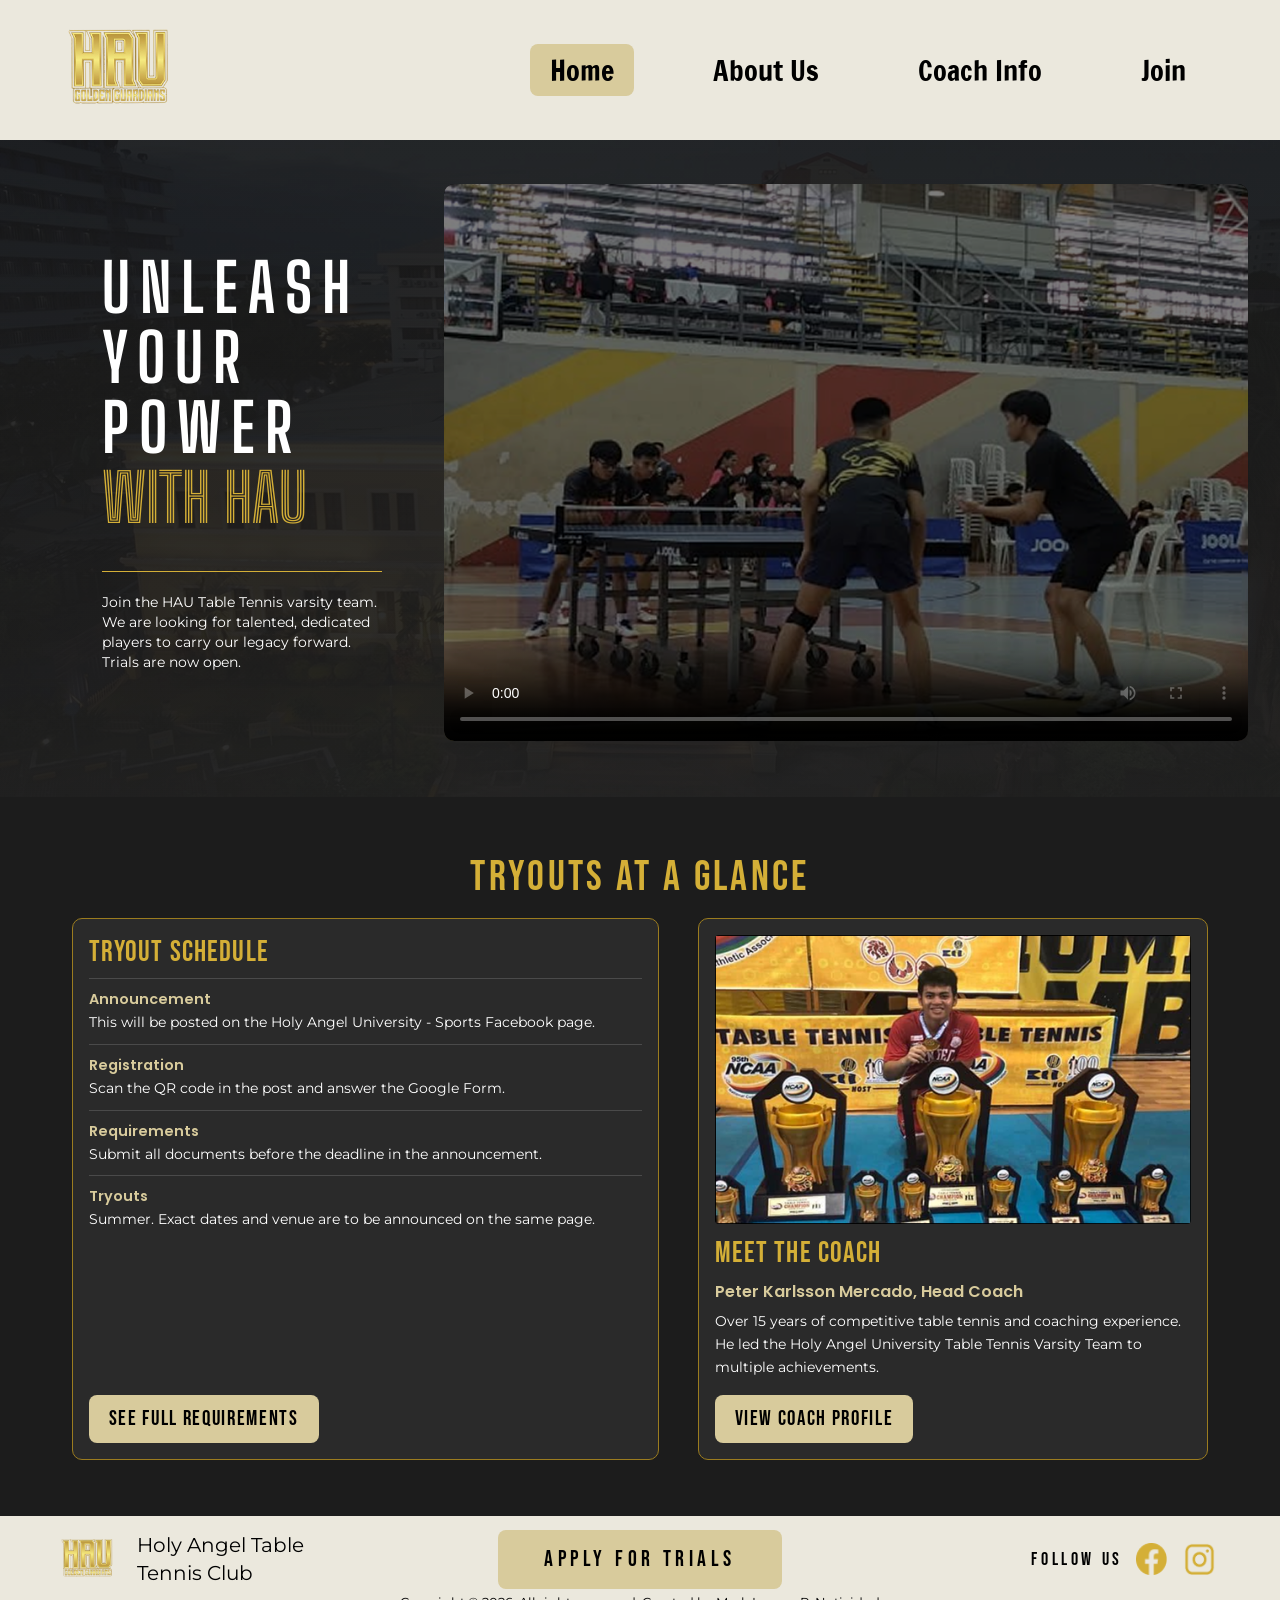
<file: index.html>
<!DOCTYPE html>
<html lang="en">
<head>
    <!--
        Author: Natividad, Mark Lorenz P.
        Section: WD-202
        Activity: HAU Table Tennis Website (Own Version)
        Date: October 16, 2026
    -->
    <title>Holy Angel Table Tennis Club - Home</title>
    <meta charset="utf-8">
    <meta name= "viewport" content="width=device-width, initial-scale=1.0"/>
    <meta name= "description" content="Join the Holy Angel University Table Tennis varsity team. Trials are now open."/>
    <link href="https://fonts.googleapis.com/css2?family=Bebas+Neue&family=Big+Shoulders+Display:wght@700&family=Big+Shoulders+Inline+Display:wght@700&family=Francois+One&family=Montserrat:wght@300;400;600&family=Poppins:wght@500;600&display=swap" rel="stylesheet">
    <link rel ="icon" href = "img/hau-logo.png" type="image/png" />
    <link rel ="stylesheet" href="styles.css" type="text/css" />
</head>

<body>
    <div id = "container">
        <header>
            <a href = "index.html">
                <img src = "img/hau-logo.png" alt = "HAU Golden Guardians logo" />
            </a>
            <button id = "menu-btn" aria-label = "Toggle navigation" aria-expanded = "false">&#9776;</button>
            <nav id = "nav-menu">
                <ul>
                    <li><a href = "index.html" class = "active">Home</a></li>
                    <li><a href = "about.html">About Us</a></li>
                    <li><a href = "coach.html">Coach Info</a></li>
                    <li><a href = "join.html">Join</a></li>
                </ul>
            </nav>
        </header>

        <main>
            <section id = "hero">
                <video controls preload = "metadata" poster = "img/vid-cover.png">
                    <source src = "media/Haulights.mp4" type = "video/mp4">
                   
                    <track src = "media/captions.vtt" kind = "captions" srclang = "en" label = "English">
                    Your browser does not support the video element.
                </video>
                <article class = "hero-text">
                    <h1>Unleash<br> Your Power <span class = "outline">With HAU</span></h1>
                    <p>Join the HAU Table Tennis varsity team. We are looking for talented, dedicated players to carry our legacy forward. Trials are now open.</p>
                    <a class = "hero-btn" href = "join.html">Apply for Trials Now</a>
                </article>
            </section>

            <section id = "quick-info">
                <h2 class = "section-title">Tryouts at a Glance</h2>
                <div class = "quick-grid">
                    <article class = "quick-card">
                        <h3>Tryout Schedule</h3>
                        <dl class = "schedule">
                            <div>
                                <dt>Announcement</dt>
                                <dd>This will be posted on the Holy Angel University - Sports Facebook page.</dd>
                            </div>
                            <div>
                                <dt>Registration</dt>
                                <dd>Scan the QR code in the post and answer the Google Form.</dd>
                            </div>
                            <div>
                                <dt>Requirements</dt>
                                <dd>Submit all documents before the deadline in the announcement.</dd>
                            </div>
                            <div>
                                <dt>Tryouts</dt>
                                <dd>Summer. Exact dates and venue are to be announced on the same page.</dd>
                            </div>
                        </dl>
                        <a class = "quick-link" href = "join.html">See Full Requirements</a>
                    </article>
                    <article class = "quick-card">
                        <img class = "teaser-img" src = "img/CoachChamp.png" alt = "Coach Mercado with NCAA trophies" />
                        <h3>Meet the Coach</h3>
                        <p class = "teaser-name">Peter Karlsson Mercado, Head Coach</p>
                        <p class = "teaser-text">Over 15 years of competitive table tennis and coaching experience. He led the Holy Angel University Table Tennis Varsity Team to multiple achievements.</p>
                        <a class = "quick-link" href = "coach.html">View Coach Profile</a>
                    </article>
                </div>
            </section>
        </main>

        <footer>
            <div class = "foot-brand">
                <img src = "img/hau-logo.png" alt = "HAU logo" />
                <p>Holy Angel <span class = "uni">University</span><br class = "br-mobile" />Table Tennis Club</p>
            </div>
            <a class = "btn-footer" href = "join.html">Apply for Trials</a>
            <div class = "follow">
                <span>Follow Us</span>
                <a href = "https://www.facebook.com/HolyAngel1933Sports" target = "_blank" rel = "noopener noreferrer" aria-label = "Holy Angel University - Sports on Facebook"><img src = "img/icon-facebook-yellow.png" alt = "Facebook" /></a>
                <a href = "https://www.instagram.com/holyangel1933/?hl=en" target = "_blank" rel = "noopener noreferrer" aria-label = "Holy Angel University on Instagram"><img src = "img/icon-instagram-yellow.png" alt = "Instagram" /></a>
            </div>
            <p class = "copy">Copyright &copy; 2026. All rights reserved. <br class = "br-mobile" />Created by Mark Lorenz P. Natividad</p>
        </footer>
    </div>
    <script src = "script.js"></script>
</body>

</html>
</file>
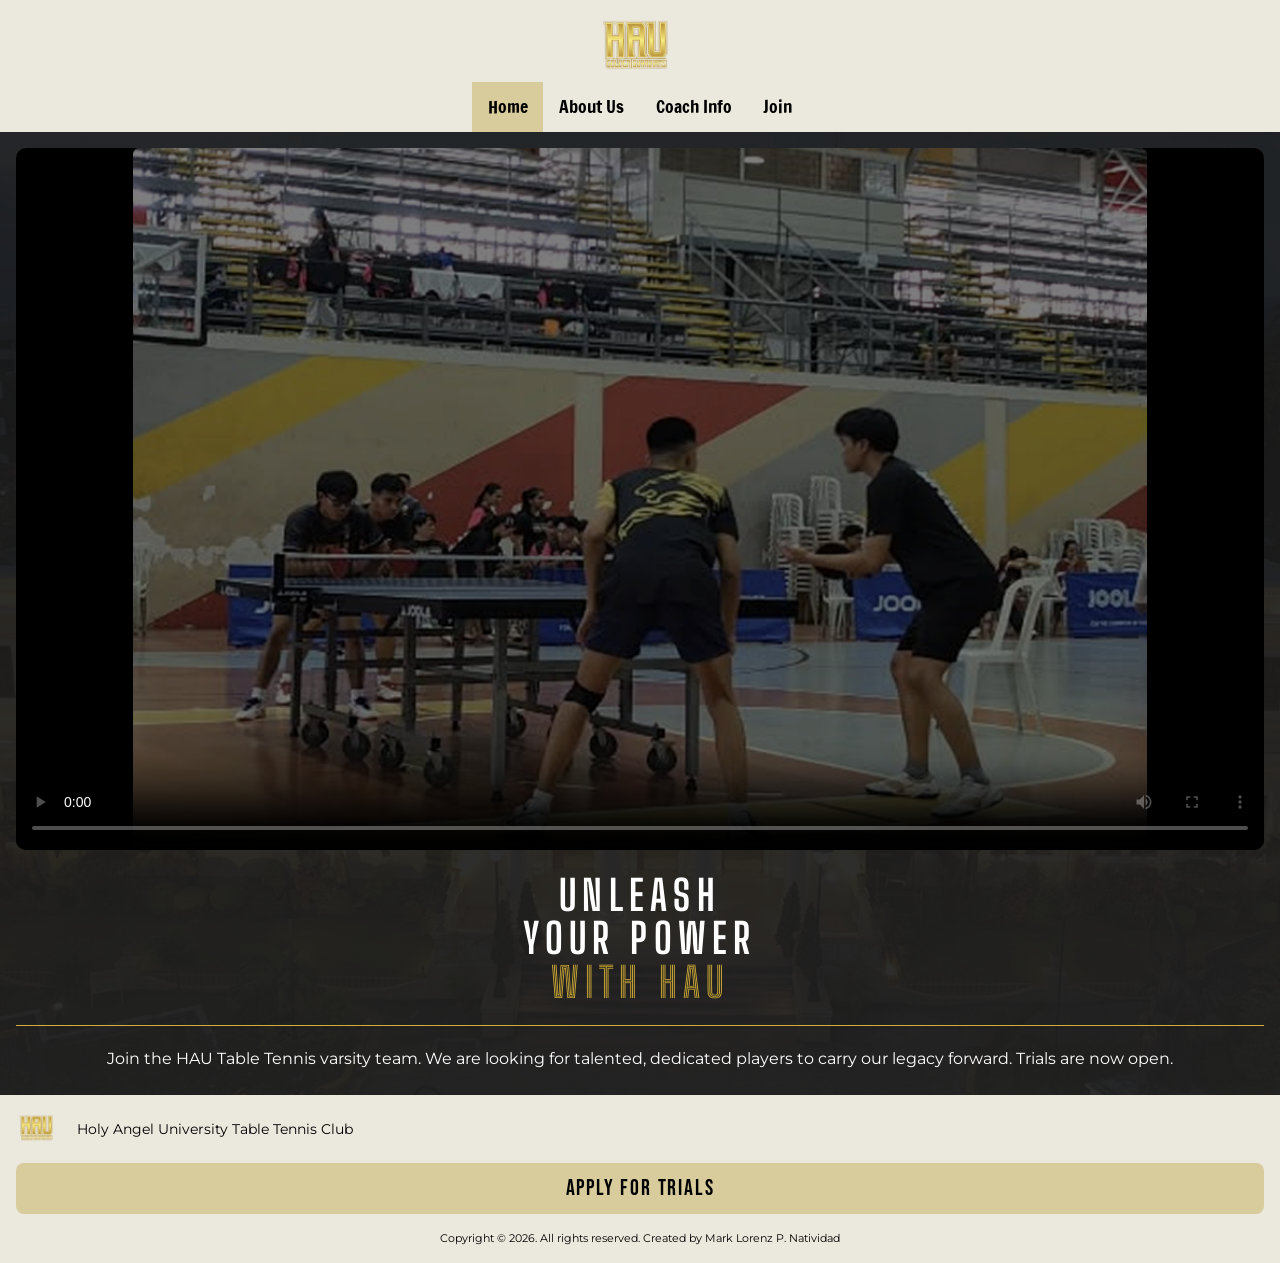
<file: HAUTTC Version1/index.html>
<!DOCTYPE html>
<html lang="en">
<head>
    <!--
        Author: Natividad, Mark Lorenz P.
        Section: WD-202
        Activity: HAU Table Tennis Website (Own Version)
        Date: October 9, 2026
    -->
    <title>Holy Angel Table Tennis Club - Home</title>
    <meta charset="utf-8">
    <meta name= "viewport" content="width=device-width, initial-scale=1.0"/>
    <meta name= "description" content="Join the Holy Angel University Table Tennis varsity team. Trials are now open."/>
    <link href="https://fonts.googleapis.com/css2?family=Bebas+Neue&family=Big+Shoulders+Display:wght@700&family=Big+Shoulders+Inline+Display:wght@700&family=Francois+One&family=Montserrat:wght@300;400;600&family=Poppins:wght@500;600&display=swap" rel="stylesheet">
    <link rel ="icon" href = "img/hau-logo.png" type="image/png" />
    <link rel ="stylesheet" href="styles.css" type="text/css" />
</head>

<body>
    <div id = "container">
        <header>
            <a href = "index.html">
                <img src = "img/hau-logo.png" alt = "HAU Golden Guardians logo" />
            </a>
            <nav>
                <ul>
                    <li><a href = "index.html" class = "active">Home</a></li>
                    <li><a href = "about.html">About Us</a></li>
                    <li><a href = "coach.html">Coach Info</a></li>
                    <li><a href = "join.html">Join</a></li>
                </ul>
            </nav>
        </header>

        <main>
            <section id = "hero">
                <video controls preload = "metadata" poster = "img/vid-cover.png">
                    <source src = "media/Haulights.mp4" type = "video/mp4">
                    <track src = "media/captions.vtt" kind = "captions" srclang = "en" label = "English">
                    Your browser does not support the video element.
                </video>
                <article class = "hero-text">
                    <h1>Unleash<br> Your Power <span class = "outline">With HAU</span></h1>
                    <p>Join the HAU Table Tennis varsity team. We are looking for talented, dedicated players to carry our legacy forward. Trials are now open.</p>
                </article>
            </section>
        </main>

        <footer>
            <div class = "foot-brand">
                <img src = "img/hau-logo.png" alt = "HAU logo" />
                <p>Holy Angel University Table Tennis Club</p>
            </div>
            <a class = "btn-footer" href = "join.html">Apply for Trials</a>
            <p class = "copy">Copyright &copy; 2026. All rights reserved. Created by Mark Lorenz P. Natividad</p>
        </footer>
    </div>
</body>

</html>
</file>
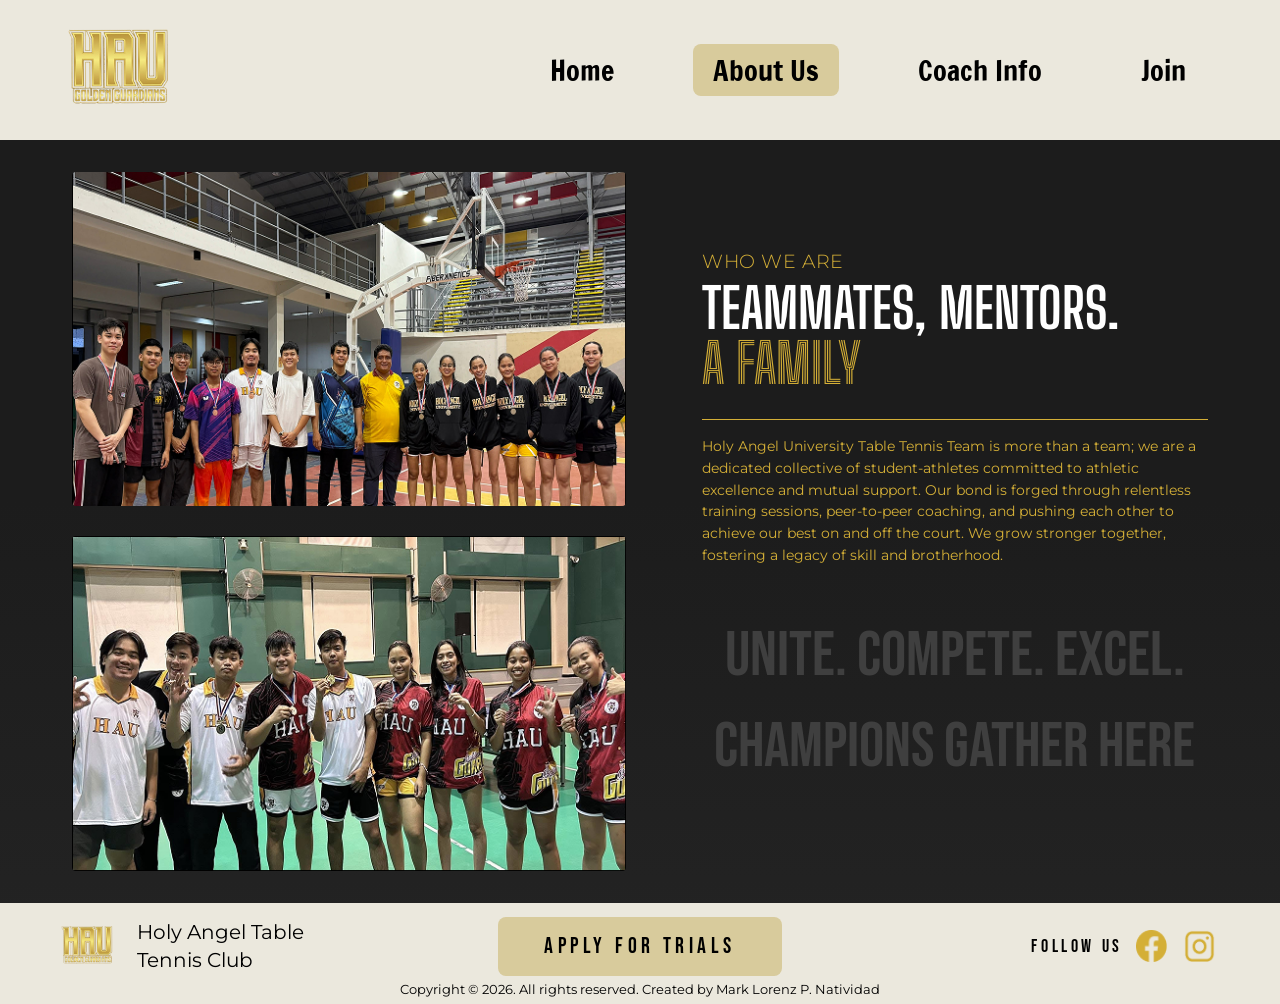
<file: about.html>
<!DOCTYPE html>
<html lang="en">
<head>
    <!--
        Full Name: Natividad, Mark Lorenz P.
        Section: WD-202
        Activity: HAU Table Tennis Website (Own Version)
        Date: October 14, 2026
    -->
    <title>Holy Angel Table Tennis Club - About Us</title>
    <meta charset="utf-8">
    <meta name= "viewport" content="width=device-width, initial-scale=1.0"/>
    <meta name= "description" content="Learn who we are: the teammates and mentors of the Holy Angel University Table Tennis Team."/>
    <link href="https://fonts.googleapis.com/css2?family=Bebas+Neue&family=Big+Shoulders+Display:wght@700&family=Big+Shoulders+Inline+Display:wght@700&family=Francois+One&family=Montserrat:wght@300;400;600&family=Poppins:wght@500;600&display=swap" rel="stylesheet">
    <link rel ="icon" href = "img/hau-logo.png" type="image/png" />
    <link rel ="stylesheet" href="styles.css" type="text/css" />
</head>

<body>
    <div id = "container">
        <header>
            <a href = "index.html">
                <img src = "img/hau-logo.png" alt = "HAU Golden Guardians logo" />
            </a>
            <button id = "menu-btn" aria-label = "Toggle navigation" aria-expanded = "false">&#9776;</button>
            <nav id = "nav-menu">
                <ul>
                    <li><a href = "index.html">Home</a></li>
                    <li><a href = "about.html" class = "active">About Us</a></li>
                    <li><a href = "coach.html">Coach Info</a></li>
                    <li><a href = "join.html">Join</a></li>
                </ul>
            </nav>
        </header>

        <main>
            <section id = "about">
                <div class = "about-photos">
                    <figure>
                        <img src = "img/Team1.png" alt = "HAU table tennis new team with medals" />
                        <figcaption class = "sr-only">HAU table tennis new team with medals</figcaption>
                    </figure>
                    <figure class = "desktop-only">
                        <img src = "img/Team2.png" alt = "HAU players old team with medals 2022-2023" />
                        <figcaption class = "sr-only">HAU players old team with medals</figcaption>
                    </figure>
                </div>
                <article class = "about-text">
                    <p class = "eyebrow">Who We Are</p>
                    <h1>Teammates, Mentors. <span class = "outline">A Family</span></h1>
                    <p class = "para">Holy Angel University Table Tennis Team is more than a team; we are a dedicated collective of student-athletes committed to athletic excellence and mutual support. Our bond is forged through relentless training sessions, peer-to-peer coaching, and pushing each other to achieve our best on and off the court. We grow stronger together, fostering a legacy of skill and brotherhood.</p>
                    <h2 class = "motto desktop-only">Unite. Compete. Excel.<br>Champions Gather Here</h2>
                </article>
            </section>
        </main>

        <footer>
            <div class = "foot-brand">
                <img src = "img/hau-logo.png" alt = "HAU logo" />
                <p>Holy Angel <span class = "uni">University</span><br class = "br-mobile" />Table Tennis Club</p>
            </div>
            <a class = "btn-footer" href = "join.html">Apply for Trials</a>
            <div class = "follow">
                <span>Follow Us</span>
                <a href = "https://www.facebook.com/HolyAngel1933Sports" target = "_blank" rel = "noopener noreferrer" aria-label = "Holy Angel University - Sports on Facebook"><img src = "img/icon-facebook-yellow.png" alt = "Facebook" /></a>
                <a href = "https://www.instagram.com/holyangel1933/?hl=en" target = "_blank" rel = "noopener noreferrer" aria-label = "Holy Angel University on Instagram"><img src = "img/icon-instagram-yellow.png" alt = "Instagram" /></a>
            </div>
            <p class = "copy">Copyright &copy; 2026. All rights reserved. <br class = "br-mobile" />Created by Mark Lorenz P. Natividad</p>
        </footer>
    </div>
    <script src = "script.js"></script>
</body>

</html>
</file>
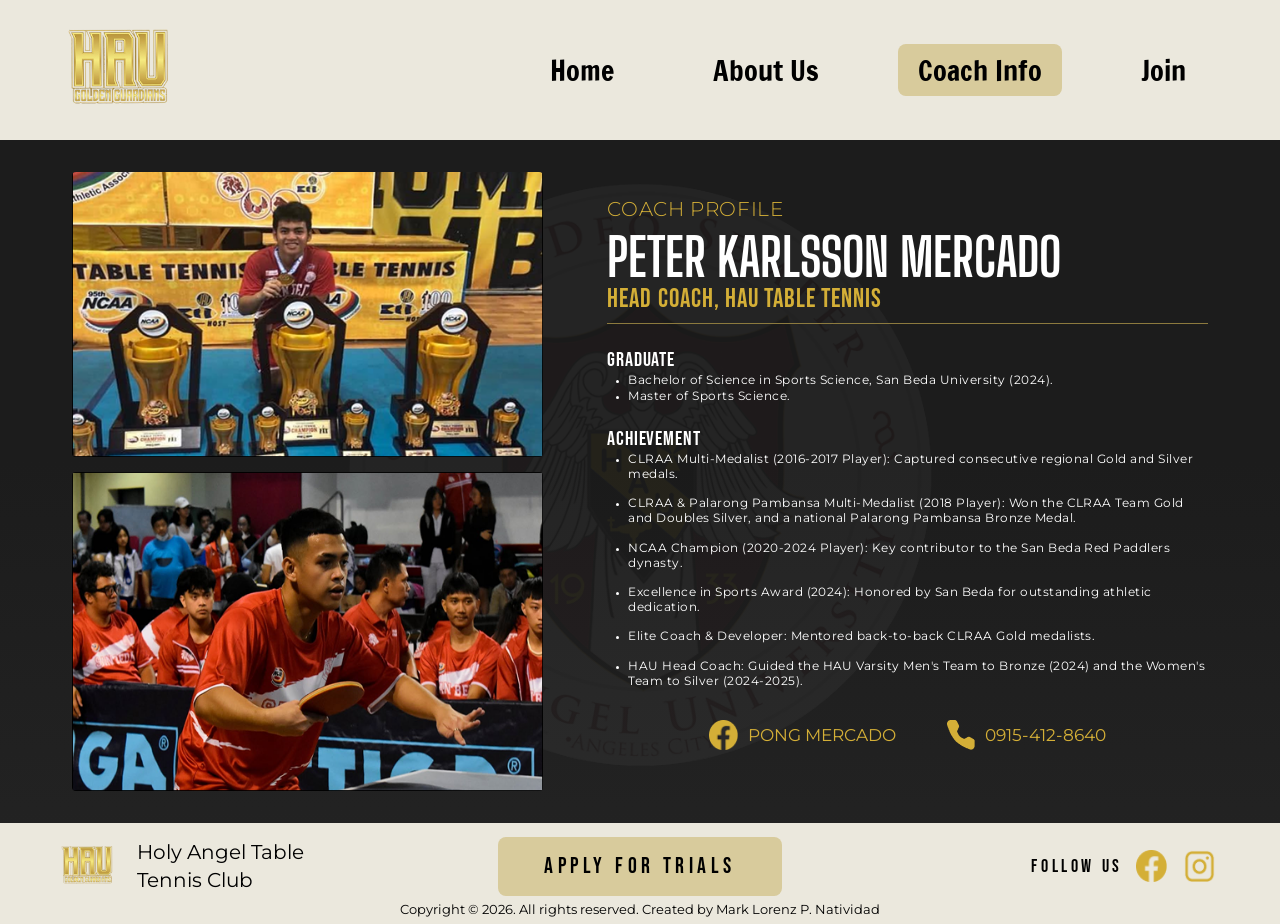
<file: coach.html>
<!DOCTYPE html>
<html lang="en">
<head>
    <!--
        Full Name: Natividad, Mark Lorenz P.
        Section: WD-202
        Activity: HAU Table Tennis Website (Own Version)
        Date: October 14, 2026
    -->
    <title>Holy Angel Table Tennis Club - Coach Info</title>
    <meta charset="utf-8">
    <meta name= "viewport" content="width=device-width, initial-scale=1.0"/>
    <meta name= "description" content="Meet Head Coach Peter Karlsson Mercado of the Holy Angel University Table Tennis team."/>
    <link href="https://fonts.googleapis.com/css2?family=Bebas+Neue&family=Big+Shoulders+Display:wght@700&family=Big+Shoulders+Inline+Display:wght@700&family=Francois+One&family=Montserrat:wght@300;400;600&family=Poppins:wght@500;600&display=swap" rel="stylesheet">
    <link rel ="icon" href = "img/hau-logo.png" type="image/png" />
    <link rel ="stylesheet" href="styles.css" type="text/css" />
</head>

<body>
    <div id = "container">
        <header>
            <a href = "index.html">
                <img src = "img/hau-logo.png" alt = "HAU Golden Guardians logo" />
            </a>
            <button id = "menu-btn" aria-label = "Toggle navigation" aria-expanded = "false">&#9776;</button>
            <nav id = "nav-menu">
                <ul>
                    <li><a href = "index.html">Home</a></li>
                    <li><a href = "about.html">About Us</a></li>
                    <li><a href = "coach.html" class = "active">Coach Info</a></li>
                    <li><a href = "join.html">Join</a></li>
                </ul>
            </nav>
        </header>

        <main>
            <section id = "coach">
                <div class = "coach-photos">
                    <figure><img src = "img/CoachChamp.png" alt = "Coach Mercado with NCAA trophies" /></figure>
                    <figure><img src = "img/CoachBackhand.png" alt = "Coach Mercado game" /></figure>
                </div>
                <article class = "coach-info">
                    <p class = "eyebrow"><span class = "mobile">Head Coach</span><span class = "desktop-only">Coach Profile</span></p>
                    <h1>Peter Karlsson Mercado</h1>
                    <h2 class = "role">Head Coach<span class = "hide-tablet">, HAU Table Tennis</span></h2>

                    <div class = "mobile card">
                        <h3>Meet the Coach</h3>
                        <p>Under Coach Pong Mercado's guidance, the HAU Golden Guardians have transitioned into a powerhouse. With dynamic modern coaching strategies, tailored training splits, and pure sports dedication, he ensures player longevity, high tactical IQ, and tournament preparedness.</p>
                    </div>

                    
                    <div class = "tablet-only coach-bullets">
                        <p>&middot; Over 15 years of competitive table tennis and coaching experience.</p>
                        <p>&middot; Led Holy Angel University Table Tennis Varsity Team to multiple regional championships.</p>
                        <p>&middot; Specializes in peak athletic performance and won multiple titles in his playing years.</p>
                    </div>

                    
                    <div class = "desktop-only">
                        <h3>Graduate</h3>
                        <ul>
                            <li>Bachelor of Science in Sports Science, San Beda University (2024).</li>
                            <li>Master of Sports Science.</li>
                        </ul>
                        <h3>Achievement</h3>
                        <ul>
                            <li>CLRAA Multi-Medalist (2016-2017 Player): Captured consecutive regional Gold and Silver medals.</li>
                            <li>CLRAA &amp; Palarong Pambansa Multi-Medalist (2018 Player): Won the CLRAA Team Gold and Doubles Silver, and a national Palarong Pambansa Bronze Medal.</li>
                            <li>NCAA Champion (2020-2024 Player): Key contributor to the San Beda Red Paddlers dynasty.</li>
                            <li>Excellence in Sports Award (2024): Honored by San Beda for outstanding athletic dedication.</li>
                            <li>Elite Coach &amp; Developer: Mentored back-to-back CLRAA Gold medalists.</li>
                            <li>HAU Head Coach: Guided the HAU Varsity Men's Team to Bronze (2024) and the Women's Team to Silver (2024-2025).</li>
                        </ul>
                    </div>

                    <div class = "contact-box">
                        <h3><span class = "hide-tablet">Direct Contact</span><span class = "tablet-only">Direct Enquiries</span></h3>
                        <p>
                            <img class = "icon-white" src = "img/icon-phone-white.png" alt = "Phone" />
                            <img class = "icon-yellow" src = "img/icon-phone-yellow.png" alt = "Phone" />
                            <img class = "icon-tablet" src = "img/phone.png" alt = "Phone" />
                            <a href = "tel:09154128640">0915-412-8640</a>
                        </p>
                        <p>
                            <img class = "icon-white" src = "img/icon-facebook-white.png" alt = "Facebook" />
                            <img class = "icon-yellow" src = "img/icon-facebook-yellow.png" alt = "Facebook" />
                            <img class = "icon-tablet" src = "img/user.png" alt = "Person" />
                            <a href = "https://www.facebook.com/pong.mercado.16" target = "_blank" rel = "noopener noreferrer">Pong Mercado</a>
                        </p>
                    </div>
                </article>
            </section>
        </main>

        <footer>
            <div class = "foot-brand">
                <img src = "img/hau-logo.png" alt = "HAU logo" />
                <p>Holy Angel <span class = "uni">University</span><br class = "br-mobile" />Table Tennis Club</p>
            </div>
            <a class = "btn-footer" href = "join.html">Apply for Trials</a>
            <div class = "follow">
                <span>Follow Us</span>
                <a href = "https://www.facebook.com/HolyAngel1933Sports" target = "_blank" rel = "noopener noreferrer" aria-label = "Holy Angel University - Sports on Facebook"><img src = "img/icon-facebook-yellow.png" alt = "Facebook" /></a>
                <a href = "https://www.instagram.com/holyangel1933/?hl=en" target = "_blank" rel = "noopener noreferrer" aria-label = "Holy Angel University on Instagram"><img src = "img/icon-instagram-yellow.png" alt = "Instagram" /></a>
            </div>
            <p class = "copy">Copyright &copy; 2026. All rights reserved. <br class = "br-mobile" />Created by Mark Lorenz P. Natividad</p>
        </footer>
    </div>
    <script src = "script.js"></script>
</body>

</html>
</file>
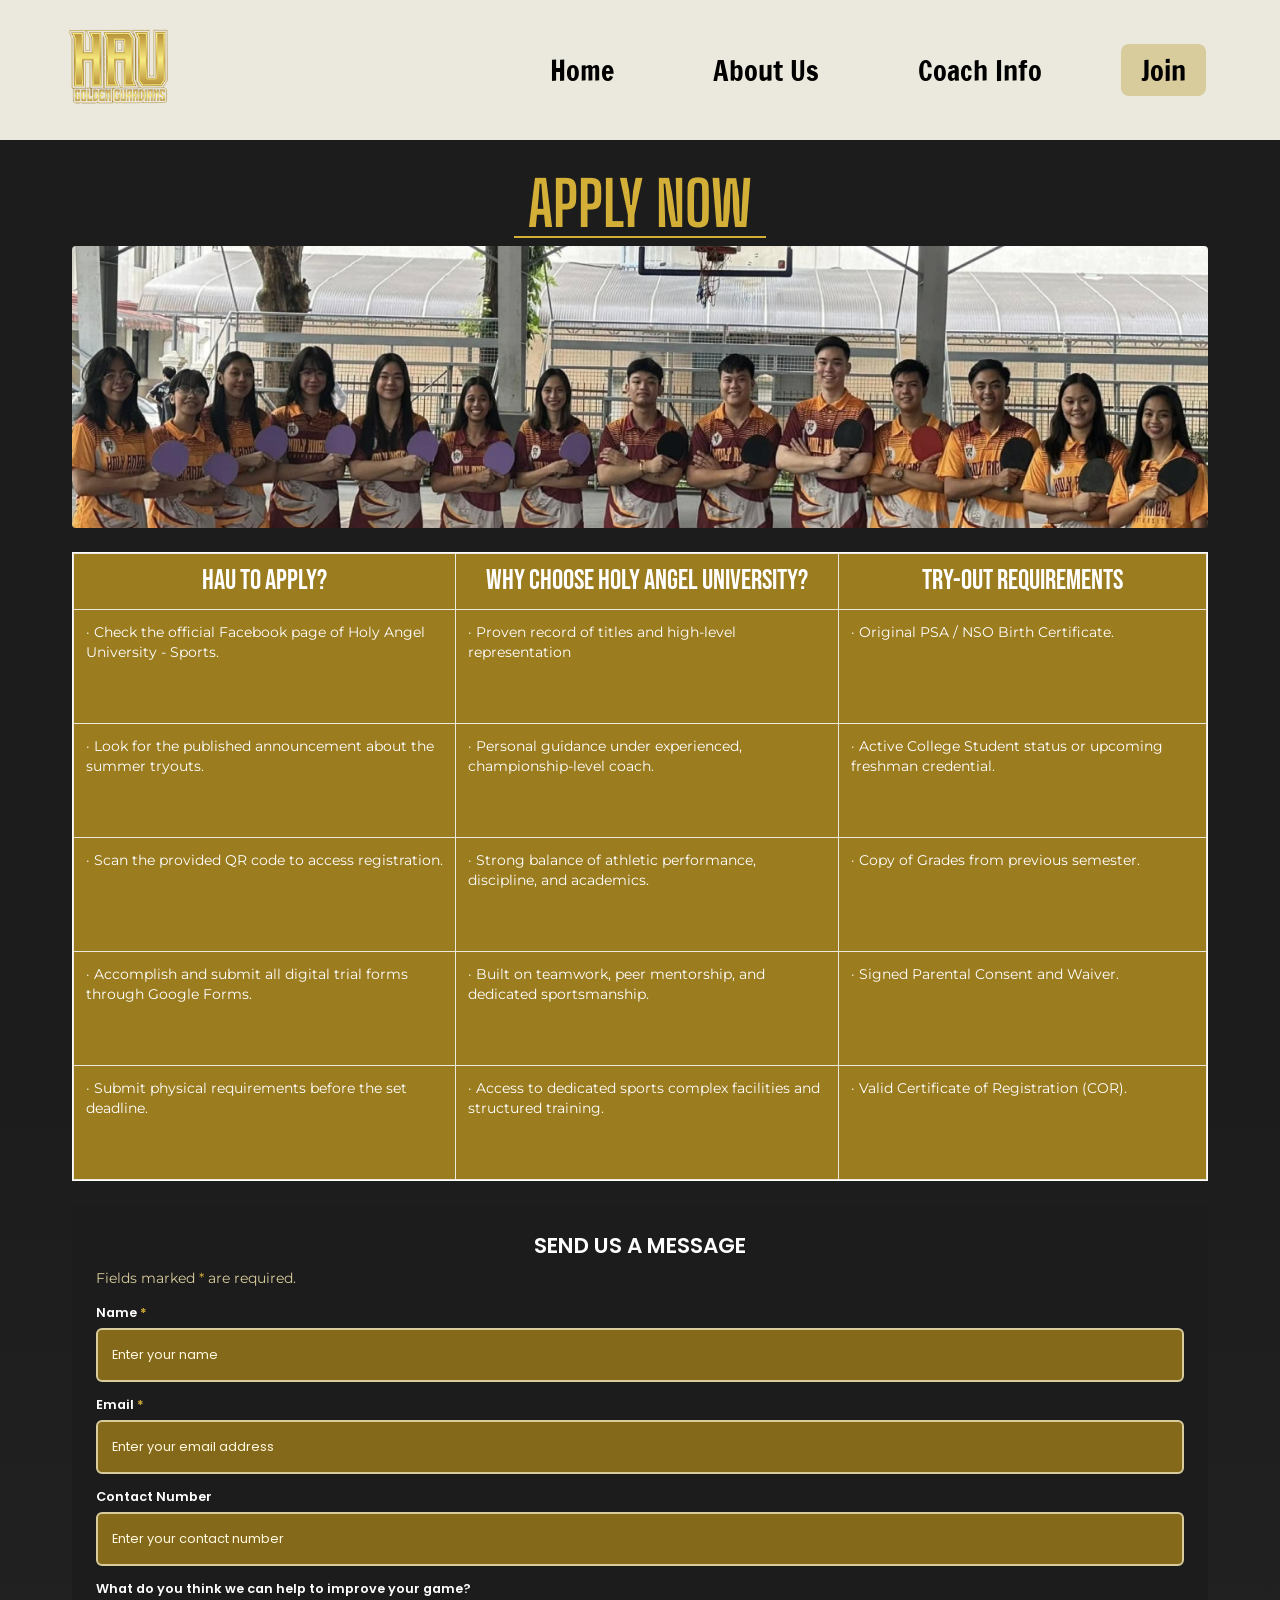
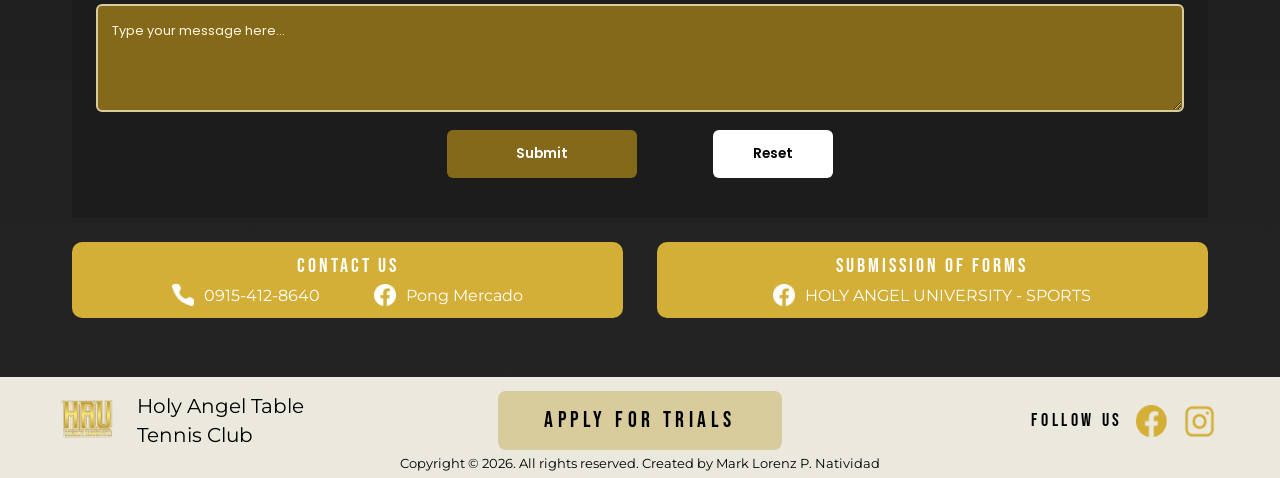
<file: join.html>
<!DOCTYPE html>
<html lang="en">
<head>
    <!--
        Full Name: Natividad, Mark Lorenz P.
        Section: WD-202
        Activity: HAU Table Tennis Website (Own Version)
        Date: October 16, 2026
    -->
    <title>Holy Angel Table Tennis Club - Join</title>
    <meta charset="utf-8">
    <meta name= "viewport" content="width=device-width, initial-scale=1.0"/>
    <meta name= "description" content="Apply for the Holy Angel University Table Tennis tryouts: steps, requirements, and contact form."/>
    <link href="https://fonts.googleapis.com/css2?family=Bebas+Neue&family=Big+Shoulders+Display:wght@700&family=Big+Shoulders+Inline+Display:wght@700&family=Francois+One&family=Montserrat:wght@300;400;600&family=Poppins:wght@500;600&display=swap" rel="stylesheet">
    <link rel ="icon" href = "img/hau-logo.png" type="image/png" />
    <link rel ="stylesheet" href="styles.css" type="text/css" />
</head>

<body>
    <div id = "container">
        <header>
            <a href = "index.html">
                <img src = "img/hau-logo.png" alt = "HAU Golden Guardians logo" />
            </a>
            <button id = "menu-btn" aria-label = "Toggle navigation" aria-expanded = "false">&#9776;</button>
            <nav id = "nav-menu">
                <ul>
                    <li><a href = "index.html">Home</a></li>
                    <li><a href = "about.html">About Us</a></li>
                    <li><a href = "coach.html">Coach Info</a></li>
                    <li><a href = "join.html" class = "active">Join</a></li>
                </ul>
            </nav>
        </header>

        <main>
            <section id = "join">
                <h1 class = "apply">Apply Now</h1>
                <img class = "banner" src = "img/Team3.png" alt = "HAU table tennis team photo banner" />

                <div class = "mobile">
                    <article class = "list-card">
                        <h2>HAU to Apply?</h2>
                        <ul>
                            <li>Check the Facebook page of Holy Angel University - Sports.</li>
                            <li>Look for the post about the summer tryouts.</li>
                            <li>Scan the QR code.</li>
                            <li>Answer the registration forms through Google Forms.</li>
                            <li>Submit all the requirements before the deadline.</li>
                        </ul>
                    </article>
                    <article class = "list-card">
                        <h2>Try-out Requirements</h2>
                        <ul>
                            <li>PSA/NSO Birth Certificate</li>
                            <li>College Student or Upcoming Freshman</li>
                            <li>Copy of Grades (GPA verified)</li>
                            <li>Parental Consent Form signed</li>
                            <li>Medical Clearance Certificate</li>
                            <li>Certificate of Registration (COR)</li>
                        </ul>
                    </article>
                </div>

                <table class = "tablet-desktop">
                    <tr>
                        <th>HAU to Apply?</th>
                        <th>Why Choose Holy Angel University?</th>
                        <th>Try-out Requirements</th>
                    </tr>
                    <tr>
                        <td>&middot; Check the official Facebook page of Holy Angel University - Sports.</td>
                        <td>&middot; Proven record of titles and high-level representation</td>
                        <td>&middot; Original PSA / NSO Birth Certificate.</td>
                    </tr>
                    <tr>
                        <td>&middot; Look for the published announcement about the summer tryouts.</td>
                        <td>&middot; Personal guidance under experienced, championship-level coach.</td>
                        <td>&middot; Active College Student status or upcoming freshman credential.</td>
                    </tr>
                    <tr>
                        <td>&middot; Scan the provided QR code to access registration.</td>
                        <td>&middot; Strong balance of athletic performance, discipline, and academics.</td>
                        <td>&middot; Copy of Grades from previous semester.</td>
                    </tr>
                    <tr>
                        <td>&middot; Accomplish and submit all digital trial forms through Google Forms.</td>
                        <td>&middot; Built on teamwork, peer mentorship, and dedicated sportsmanship.</td>
                        <td>&middot; Signed Parental Consent and Waiver.</td>
                    </tr>
                    <tr>
                        <td>&middot; Submit physical requirements before the set deadline.</td>
                        <td>&middot; Access to dedicated sports complex facilities and structured training.</td>
                        <td>&middot; Valid Certificate of Registration (COR).</td>
                    </tr>
                </table>

                <form action = "#" method = "post" id = "form" novalidate>
                    <fieldset>
                        <legend>Send Us A Message</legend>
                        <p class = "form-note">Fields marked <span class = "req" aria-hidden = "true">*</span> are required.</p>
                        <label for = "name">Name <span class = "req" aria-hidden = "true">*</span></label>
                        <input type = "text" id = "name" name = "name" placeholder = "Enter your name" autocomplete = "name" required aria-describedby = "name-error">
                        <span class = "error" id = "name-error" aria-live = "polite"></span>
                        <label for = "email">Email <span class = "req" aria-hidden = "true">*</span></label>
                        <input type = "email" id = "email" name = "email" placeholder = "Enter your email address" autocomplete = "email" inputmode = "email" required aria-describedby = "email-error">
                        <span class = "error" id = "email-error" aria-live = "polite"></span>
                        <label for = "contact">Contact Number</label>
                        <input type = "tel" id = "contact" name = "contact" placeholder = "Enter your contact number" autocomplete = "tel" inputmode = "tel" aria-describedby = "contact-error">
                        <span class = "error" id = "contact-error" aria-live = "polite"></span>
                        <label for = "msg">What do you think we can help to improve your game?</label>
                        <textarea id = "msg" name = "msg" rows = "4" placeholder = "Type your message here..."></textarea>
                        <div class = "btn-row">
                            <input type = "submit" id = "submit" value = "Submit">
                            <input type = "reset" id = "reset" value = "Reset">
                        </div>
                        <p class = "form-status" id = "form-status" role = "status" aria-live = "polite"></p>
                    </fieldset>
                </form>

                <div class = "contact-grid">
                    <article class = "contact-box">
                        <h3>Contact Us</h3>
                        <p><img src = "img/icon-phone-white.png" alt = "Phone" /><a href = "tel:09154128640">0915-412-8640</a>
                           <img src = "img/icon-facebook-white.png" alt = "Facebook" /><a href = "https://www.facebook.com/pong.mercado.16" target = "_blank" rel = "noopener noreferrer">Pong Mercado</a></p>
                    </article>
                    <article class = "contact-box">
                        <h3>Submission of Forms</h3>
                        <p><img src = "img/icon-facebook-white.png" alt = "Facebook" /><a href = "https://www.facebook.com/HolyAngel1933Sports" target = "_blank" rel = "noopener noreferrer">HOLY ANGEL UNIVERSITY - SPORTS</a></p>
                    </article>
                </div>
            </section>
        </main>

        <footer>
            <div class = "foot-brand">
                <img src = "img/hau-logo.png" alt = "HAU logo" />
                <p>Holy Angel <span class = "uni">University</span><br class = "br-mobile" />Table Tennis Club</p>
            </div>
            <a class = "btn-footer" href = "join.html">Apply for Trials</a>
            <div class = "follow">
                <span>Follow Us</span>
                <a href = "https://www.facebook.com/HolyAngel1933Sports" target = "_blank" rel = "noopener noreferrer" aria-label = "Holy Angel University - Sports on Facebook"><img src = "img/icon-facebook-yellow.png" alt = "Facebook" /></a>
                <a href = "https://www.instagram.com/holyangel1933/?hl=en" target = "_blank" rel = "noopener noreferrer" aria-label = "Holy Angel University on Instagram"><img src = "img/icon-instagram-yellow.png" alt = "Instagram" /></a>
            </div>
            <p class = "copy">Copyright &copy; 2026. All rights reserved. <br class = "br-mobile" />Created by Mark Lorenz P. Natividad</p>
        </footer>
    </div>
    <script src = "script.js"></script>
</body>

</html>
</file>
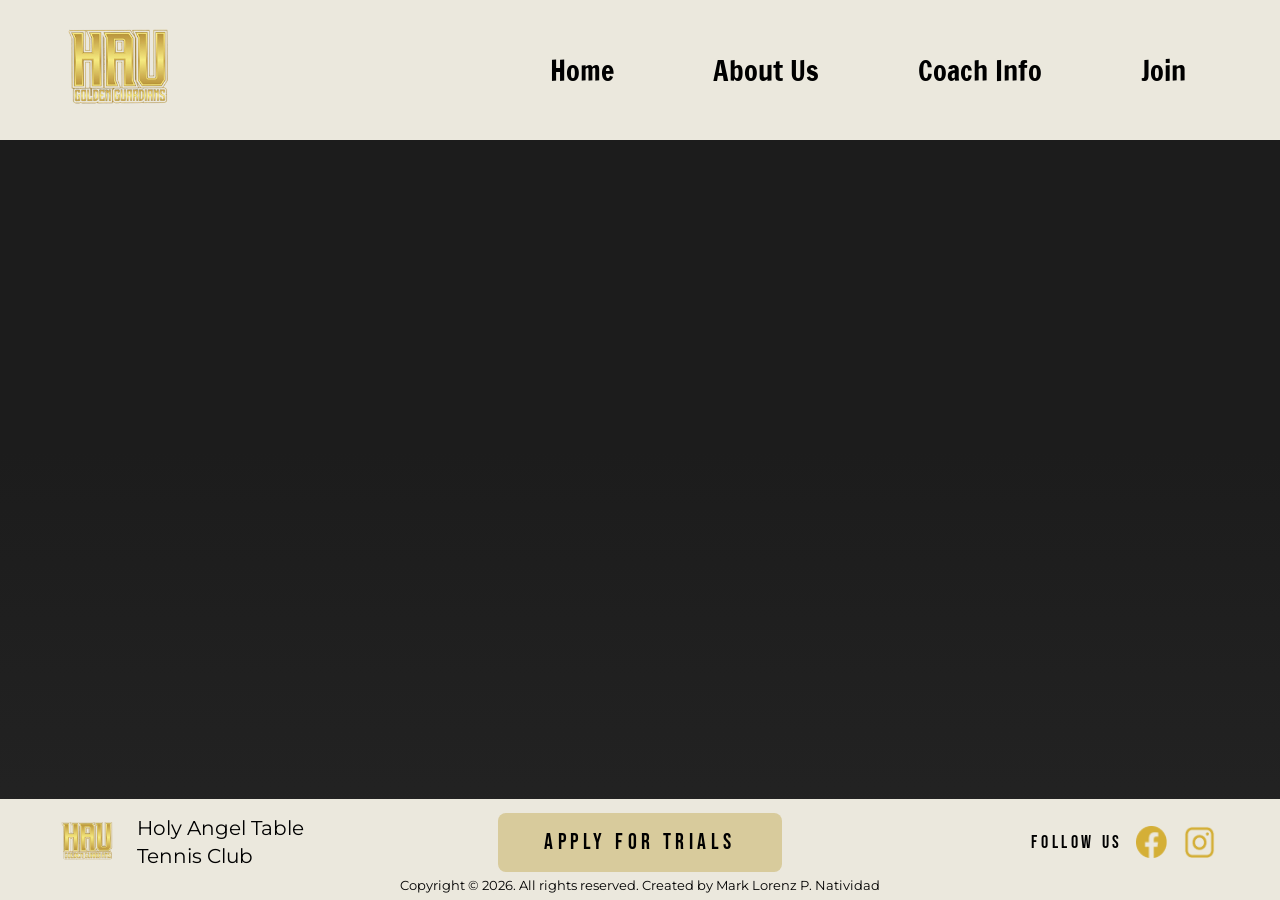
<file: template.html>
<!DOCTYPE html>
<html lang="en">
<head>
    <!--
        Full Name: Natividad, Mark Lorenz P.
        Section: WD-202
        Activity: HAU Table Tennis Website (Own Version)
        Date: October 14, 2026
    -->
    <title>Holy Angel Table Tennis Club - Template</title>
    <meta charset="utf-8">
    <meta name= "viewport" content="width=device-width, initial-scale=1.0"/>
    <meta name= "description" content="Template page for the HAU Golden Guardians Table Tennis website."/>
    <link href="https://fonts.googleapis.com/css2?family=Bebas+Neue&family=Big+Shoulders+Display:wght@700&family=Big+Shoulders+Inline+Display:wght@700&family=Francois+One&family=Montserrat:wght@300;400;600&family=Poppins:wght@500;600&display=swap" rel="stylesheet">
    <link rel ="icon" href = "img/hau-logo.png" type="image/png" />
    <link rel ="stylesheet" href="styles.css" type="text/css" />
</head>

<body>
    <div id = "container">
        <header>
            <a href = "index.html">
                <img src = "img/hau-logo.png" alt = "HAU Golden Guardians logo" />
            </a>
            <button id = "menu-btn" aria-label = "Toggle navigation" aria-expanded = "false">&#9776;</button>
            <nav id = "nav-menu">
                <ul>
                    <li><a href = "index.html">Home</a></li>
                    <li><a href = "about.html">About Us</a></li>
                    <li><a href = "coach.html">Coach Info</a></li>
                    <li><a href = "join.html">Join</a></li>
                </ul>
            </nav>
        </header>

        <main>
            
        </main>

        <footer>
            <div class = "foot-brand">
                <img src = "img/hau-logo.png" alt = "HAU logo" />
                <p>Holy Angel <span class = "uni">University</span><br class = "br-mobile" />Table Tennis Club</p>
            </div>
            <a class = "btn-footer" href = "join.html">Apply for Trials</a>
            <div class = "follow">
                <span>Follow Us</span>
                <a href = "https://www.facebook.com/HolyAngel1933Sports" target = "_blank" rel = "noopener noreferrer" aria-label = "Holy Angel University - Sports on Facebook"><img src = "img/icon-facebook-yellow.png" alt = "Facebook" /></a>
                <a href = "https://www.instagram.com/holyangel1933/?hl=en" target = "_blank" rel = "noopener noreferrer" aria-label = "Holy Angel University on Instagram"><img src = "img/icon-instagram-yellow.png" alt = "Instagram" /></a>
            </div>
            <p class = "copy">Copyright &copy; 2026. All rights reserved. <br class = "br-mobile" />Created by Mark Lorenz P. Natividad</p>
        </footer>
    </div>
    <script src = "script.js"></script>
</body>

</html>
</file>
<file: styles.css>
/* CSS styles for HAU Golden Guardians Table Tennis */

/*
   Author: Natividad, Mark Lorenz P.
   Section: WD-202
   Date: October 1, 2026
*/

/* CSS Reset */
body, header, nav, main, footer, h1, h2, h3, p, div, img, ul, figure, figcaption, section, article, aside, video, table, form, fieldset{
    margin: 0;
    padding: 0;
    border: 0;
}

/* Style rule for box sizing applies to all elements */
*{
    box-sizing: border-box;
}

/* CSS styles for body, images and links */
html{
    -webkit-text-size-adjust: 100%;
}

body{
    background: #1C1C1C linear-gradient(to bottom, #1C1C1C 50%, #242424 100%);
    overflow-x: hidden;
    min-height: 100vh;
    color: #ffffff;
    font-family: 'Montserrat', sans-serif;
    animation: fadeIn 0.5s ease-in;
    transition: opacity 0.4s ease;
}

/* Page transition: fade in and fade out */
@keyframes fadeIn{
    from{ opacity: 0; }
    to{ opacity: 1; }
}

body.leaving{
    opacity: 0;
}

img, video{
    max-width: 100%;
    display: block;
}

a{
    color: inherit;
    text-decoration: none;
}

/* Accessibility: focus outline and touch targets */
a:focus, button:focus, input:focus, textarea:focus{
    outline: 3px solid #D8CB9C;
    outline-offset: 2px;
}

button, input[type = "submit"], input[type = "reset"], nav li a, .btn-footer{
    min-height: 48px;
}

/* Long words and links wrap instead of causing sideways scrolling */
p, li, dd, td, th, a, h1, h2, h3{
    overflow-wrap: break-word;
}

/* ========================================================================== */
/* STYLE RULES FOR MOBILE VIEWPORT */

/* Show mobile class, hide tablet-desktop class */
.mobile{
    display: block;
}

.tablet-desktop, .desktop-only, .tablet-only, .hero-btn, .follow{
    display: none;
}

.sr-only{
    position: absolute;
    width: 1px;
    height: 1px;
    overflow: hidden;
    clip: rect(0 0 0 0);
    white-space: nowrap;
}

/* CSS styles for page wrapper */
#container{
    display: flex;
    flex-direction: column;
    min-height: 100vh;
    width: 100%;
    max-width: 1920px;
    margin: 0 auto;
}

#coach{
    display: flow-root;
}

/* Icons: yellow for tablet/desktop, white for mobile */
.icon-yellow, .icon-tablet{
    display: none;
}

.uni{
    display: inline;
}

/* CSS styles for header */
header{
    position: relative;
    display: flex;
    justify-content: space-between;
    align-items: center;
    background-color: #EBE8DD;
    padding: 8px 16px;
}

header img{
    height: 40px;
    width: auto;
}

/* CSS styles for hamburger button */
#menu-btn{
    min-width: 48px;
    background-color: #D8CB9C;
    border: none;
    border-radius: 8px;
    font-size: 1.4em;
    padding: 2px 10px;
    cursor: pointer;
}

/* CSS styles for navigation area */
nav{
    position: absolute;
    top: 100%;
    left: 0;
    width: 100%;
    background-color: #EBE8DD;
    max-height: 0;
    overflow: hidden;
    transition: max-height 0.4s ease;
    z-index: 10;
}

nav.open{
    max-height: 300px;
}

nav ul{
    list-style-type: none;
    text-align: center;
}

nav li a{
    display: block;
    font-family: 'Francois One', sans-serif;
    font-size: 1.2em;
    color: #000000;
    padding: 0.7em;
}

nav li a.active{
    background-color: #D8CB9C;
}

/* CSS styles for main */
main{
    flex: 1;
    display: flex;
    flex-direction: column;
}

main > section{
    padding: 16px;
}

h1{
    font-family: 'Big Shoulders Display', 'Arial Narrow', Impact, sans-serif;
    font-weight: 700;
    font-size: 2.6em;
    line-height: 1.05;
    text-align: center;
}

h2, h3{
    font-family: 'Bebas Neue', 'Arial Narrow', Impact, sans-serif;
    font-weight: normal;
    letter-spacing: 0.04em;
}

.outline{
    display: block;
    color: #D4AF37;
    font-family: 'Big Shoulders Inline Display', 'Arial Narrow', Impact, sans-serif;
}

.eyebrow{
    color: #D4AF37;
    text-align: center;
    letter-spacing: 0.2em;
    text-transform: uppercase;
    margin-bottom: 8px;
}

.para{
    line-height: 1.7;
    margin-top: 16px;
}

/* CSS styles for home */
/* Hero background image with dark overlay */
#hero{
    background: linear-gradient(rgba(28, 28, 28, 0.7), rgba(36, 36, 36, 0.8)), url("img/Campus.png") center / cover no-repeat;
    background-color: #1C1C1C;
    flex: 1;
}

/* CSS styles for video */
video{
    width: 100%;
    aspect-ratio: 358 / 294;
    object-fit: cover;
    background-color: #000000;
    border-radius: 10px;
}

.hero-text{
    text-align: center;
    padding: 24px 0 8px;
}

.hero-text h1{
    letter-spacing: 0.15em;
    font-size: clamp(2.3em, 11.5vw, 3.2em);
    text-transform: uppercase;
}

.hero-text .outline{
    display: block;
    letter-spacing: 0;
}

.hero-text p{
    border-top: 1px solid #D4AF37;
    margin-top: 20px;
    padding-top: 20px;
    line-height: 1.6;
}

/* CSS styles for home quick info: tryout schedule and coach teaser */
#quick-info{
    background-color: #1C1C1C;
    padding: 24px 16px;
}

.section-title{
    color: #D4AF37;
    font-size: clamp(1.9em, 8vw, 2.6em);
    letter-spacing: 0.08em;
    text-align: center;
    text-transform: uppercase;
    margin-bottom: 16px;
}

.quick-grid{
    display: grid;
    grid-template-columns: 1fr;
    grid-gap: 16px;
    align-items: stretch;
}

.quick-card{
    display: flex;
    flex-direction: column;
    min-width: 0;
    background-color: #2A2A2A;
    border: 1px solid #9B7C1F;
    border-radius: 10px;
    padding: 16px;
}

.quick-card h3{
    color: #D4AF37;
    font-size: 1.8em;
    margin-bottom: 8px;
}

.schedule{
    margin: 0 0 16px;
}

.schedule div{
    border-top: 1px solid #4A4A4A;
    padding: 10px 0;
}

.schedule dt{
    color: #D8CB9C;
    font-family: 'Poppins', sans-serif;
    font-weight: 600;
    font-size: 0.9em;
}

.schedule dd{
    margin: 2px 0 0;
    font-size: 0.9em;
    line-height: 1.5;
}

.teaser-img{
    width: 100%;
    aspect-ratio: 564 / 341;
    object-fit: cover;
    border-radius: 4px;
    margin-bottom: 12px;
}

.teaser-name{
    color: #D8CB9C;
    font-family: 'Poppins', sans-serif;
    font-weight: 600;
}

.teaser-text{
    font-size: 0.9em;
    line-height: 1.6;
    margin: 6px 0 16px;
}

.quick-link{
    display: inline-flex;
    align-items: center;
    justify-content: center;
    align-self: flex-start;
    margin-top: auto;
    min-height: 48px;
    background-color: #D8CB9C;
    color: #000000;
    font-family: 'Bebas Neue', 'Arial Narrow', Impact, sans-serif;
    font-size: 1.3em;
    letter-spacing: 0.08em;
    border-radius: 8px;
    padding: 8px 20px;
}

/* CSS styles for about */
.about-text h1{
    margin-bottom: 16px;
}

.about-text .eyebrow{
    margin-top: 16px;
}

.about-text .para{
    border-top: 1px solid #D4AF37;
    padding-top: 16px;
}

.about-photos img, .coach-photos img, .banner{
    width: 100%;
    border-radius: 4px;
}

.coach-photos figure{
    margin-bottom: 16px;
}

/* CSS styles for coach */
.card{
    background-color: #2A2A2A;
    padding: 16px;
    border-radius: 10px;
    margin: 8px 0 16px;
    line-height: 1.6;
}

.card h3{
    color: #D4AF37;
    font-size: 1.8em;
}

.role{
    color: #D4AF37;
    text-align: center;
    font-size: 1.5em;
}

.contact-box{
    background-color: #D4AF37;
    color: #ffffff;
    padding: 16px;
    border-radius: 10px;
    text-align: center;
    margin-bottom: 16px;
}

.contact-box h3{
    font-size: 1.6em;
    letter-spacing: 0.1em;
}

.contact-box p{
    display: flex;
    justify-content: center;
    align-items: center;
    flex-wrap: wrap;
    gap: 8px;
    margin-top: 8px;
}

.contact-box img{
    height: 22px;
    width: auto;
    margin-left: 12px;
}

/* CSS styles for join */
.apply{
    color: #D4AF37;
    margin-bottom: 8px;
}

.list-card{
    background-color: #9B7C1F;
    border-radius: 10px;
    padding: 16px;
    margin-top: 16px;
}

.list-card h2{
    font-size: 1.8em;
}

.list-card ul{
    padding-left: 20px;
    line-height: 1.7;
    font-size: 0.9em;
}

/* CSS styles for form elements */
#form{
    margin: 24px 0;
}

fieldset legend{
    font-family: 'Poppins', sans-serif;
    font-weight: 600;
    font-size: 1.4em;
    text-transform: uppercase;
    padding: 8px 0;
}

label{
    display: block;
    font-family: 'Poppins', sans-serif;
    font-weight: 600;
    font-size: 0.9em;
    padding: 14px 0 6px;
}

input[type = "text"], input[type = "email"], input[type = "tel"], textarea{
    width: 100%;
    background-color: #85691A;
    color: #ffffff;
    border: 2px solid #D8CB9C;
    border-radius: 6px;
    padding: 14px;
    font-family: 'Poppins', sans-serif;
}

input[type = "text"], input[type = "email"], input[type = "tel"]{
    min-height: 48px;
}

input::placeholder, textarea::placeholder{
    color: #FFF8E0;
}

/* Form helpers: required mark, error messages, confirmation message */
.req{
    color: #D4AF37;
}

.form-note{
    color: #D8CB9C;
    font-size: 0.85em;
    padding-bottom: 4px;
}

.error{
    display: block;
    color: #FF8A80;
    font-size: 0.85em;
    line-height: 1.4;
    padding-top: 6px;
}

.error:empty, .form-status:empty{
    display: none;
}

input.invalid, textarea.invalid{
    border-color: #FF8A80;
}

.form-status{
    background-color: #D8CB9C;
    color: #1C1C1C;
    border-radius: 6px;
    padding: 14px 16px;
    margin-top: 16px;
    font-family: 'Poppins', sans-serif;
    font-weight: 600;
    font-size: 0.9em;
    line-height: 1.5;
    text-align: center;
}

.form-status.error-status{
    background-color: #3A1F1F;
    color: #FF8A80;
    border: 2px solid #FF8A80;
}

.btn-row{
    display: flex;
    gap: 16px;
    margin-top: 14px;
}

#submit, #reset{
    border: none;
    border-radius: 6px;
    padding: 10px 20px;
    font-family: 'Poppins', sans-serif;
    font-weight: 600;
    cursor: pointer;
}

#submit{
    background-color: #85691A;
    color: #ffffff;
}

#reset{
    background-color: #ffffff;
    color: #000000;
}

.contact-grid .contact-box h3{
    font-family: 'Bebas Neue', 'Arial Narrow', Impact, sans-serif;
}

/* CSS styles for the footer */
footer{
    background-color: #EBE8DD;
    color: #000000;
    padding: 16px;
    text-align: center;
}

.foot-brand{
    display: flex;
    align-items: center;
    gap: 16px;
    text-align: left;
}

.foot-brand img{
    height: 36px;
    width: auto;
    flex-shrink: 0;
}

/* Mobile footer text on two lines */
.foot-brand p{
    font-size: 0.9em;
    font-weight: 400;
    line-height: 1.35;
}

.btn-footer{
    display: block;
    background-color: #D8CB9C;
    font-family: 'Bebas Neue', 'Arial Narrow', Impact, sans-serif;
    font-size: 1.4em;
    letter-spacing: 0.08em;
    border-radius: 8px;
    padding: 12px;
    margin: 16px 0;
}

.copy{
    font-size: 0.7em;
    line-height: 1.5;
}

/* ========================================================================== */

/* MEDIA QUERY FOR MOBILE ONLY VIEWPORT */
@media screen and (max-width: 629px){
    /* Mobile Viewport: Style rules for about */
    #about{
        display: flex;
        flex-direction: column;
    }

    .about-text{
        display: contents;
    }

    .about-text .eyebrow{
        order: 1;
        margin: 0 0 8px;
        font-weight: 300;
        letter-spacing: 0.2em;
    }

    .about-text h1{
        order: 2;
        text-transform: uppercase;
        font-size: clamp(2em, 10vw, 2.6em);
        padding-bottom: 16px;
        margin-bottom: 16px;
        border-bottom: 1px solid #D4AF37;
    }

    .about-photos{
        order: 3;
    }

    .about-text .para{
        order: 4;
        border-top: 0;
        padding-top: 0;
        margin-top: 16px;
    }

    /* Mobile Viewport: Style rules for coach */
    #coach{
        display: flex;
        flex-direction: column;
    }

    .coach-info{
        display: contents;
    }

    .coach-info .eyebrow{
        order: 1;
        margin: 0 0 6px;
        font-weight: 600;
        letter-spacing: 0.15em;
    }

    .coach-info h1{
        order: 2;
        text-transform: uppercase;
        font-size: clamp(1.9em, 8.6vw, 2.6em);
        margin-bottom: 20px;
    }

    .coach-info h1::after{
        content: "";
        display: block;
        width: 160px;
        max-width: 60%;
        height: 2px;
        background-color: #D4AF37;
        margin: 10px auto 0;
    }

    .coach-info .role{
        display: none;
    }

    .coach-photos{
        order: 3;
    }

    .coach-photos figure{
        margin-bottom: 20px;
    }

    .coach-photos img{
        aspect-ratio: 358 / 170;
        object-fit: cover;
    }

    .coach-info .card{
        order: 4;
        margin-top: 0;
    }

    .coach-info .contact-box{
        order: 5;
        text-align: left;
    }

    .coach-info .contact-box h3{
        font-family: 'Poppins', sans-serif;
        font-weight: 600;
        font-size: 1.1em;
        letter-spacing: 0;
        text-transform: uppercase;
    }

    .coach-info .contact-box p{
        justify-content: flex-start;
    }

    .coach-info .contact-box img{
        margin-left: 0;
    }

    /* Mobile Viewport: Style rules for join */
    .apply{
        display: table;
        margin: 0 auto 8px;
        padding: 0 14px;
        text-transform: uppercase;
        border-bottom: 2px solid #D4AF37;
    }

    .banner{
        aspect-ratio: 358 / 196;
        object-fit: cover;
    }

    .list-card li{
        margin-bottom: 6px;
    }

    #submit, #reset{
        text-transform: uppercase;
    }
}

/* ========================================================================== */

/* MEDIA QUERY FOR TABLET VIEWPORT */
@media screen and (min-width: 630px), print{
    /* Tablet Viewport: Show tablet-desktop class, hide mobile class and hamburger */
    .tablet-desktop{
        display: block;
    }

    .mobile, #menu-btn, .btn-footer, .br-mobile{
        display: none;
    }

    .hero-btn{
        display: inline-block;
        background-color: #D8CB9C;
        color: #000000;
        font-family: 'Bebas Neue', 'Arial Narrow', Impact, sans-serif;
        font-size: 1.4em;
        letter-spacing: 0.08em;
        border-radius: 8px;
        padding: 12px 20px;
        margin-top: 20px;
    }

    .follow{
        display: flex;
        align-items: center;
        gap: 14px;
        margin-left: auto;
    }

    .follow span{
        font-family: 'Bebas Neue', 'Arial Narrow', Impact, sans-serif;
        letter-spacing: 0.2em;
    }

    .follow img{
        height: 30px;
        width: auto;
    }

    .uni{
        display: none;
    }

    .coach-info .icon-white{
        display: none;
    }

    .coach-info .icon-yellow{
        display: block;
    }

    /* Tablet Viewport: Style rules for header and nav */
    nav{
        position: static;
        width: auto;
        max-height: none;
        overflow: visible;
        background-color: transparent;
    }

    nav ul{
        display: flex;
        gap: 8px;
    }

    nav li a{
        font-size: 0.95em;
        padding: 8px 14px;
        border-radius: 8px;
    }

    nav li a:hover{
        background-color: #D8CB9C;
    }

    header img{
        height: 50px;
    }

    /* Tablet Viewport: Style rules for main sections */
    main > section{
        padding: 32px;
    }

    #hero{
        padding: 16px 0 0;
    }

    #hero video{
        border-radius: 0;
        aspect-ratio: 768 / 442;
    }

    .hero-text{
        text-align: left;
        padding: 32px;
    }

    .hero-text h1{
        text-align: left;
        font-size: clamp(3em, 7vw, 4em);
        max-width: 7.8em;
    }

    .outline{
        display: inline;
    }

    .about-text h1{
        font-size: 3em;
    }

    .coach-photos{
        float: left;
        width: 45%;
        margin-right: 6%;
    }

    .coach-info{
        overflow: hidden;
    }

    .coach-info h1, .coach-info .eyebrow, .coach-info .role{
        text-align: left;
    }

    .coach-info h3{
        color: #D4AF37;
        margin-top: 12px;
    }

    .coach-info ul{
        padding-left: 18px;
        font-size: 0.8em;
        line-height: 1.6;
    }

    .contact-box{
        background-color: transparent;
        text-align: left;
        padding: 0;
    }

    .contact-box h3{
        color: #D4AF37;
    }

    .contact-box p{
        justify-content: flex-start;
    }

    /* Tablet Viewport: Style rules for table */
    table{
        width: 100%;
        border: 1px solid #ffffff;
        border-collapse: collapse;
        margin: 24px 0;
    }

    th, td{
        border: 1px solid #EBE8DD;
        padding: 12px;
        font-size: 0.85em;
        text-align: left;
        vertical-align: top;
        line-height: 1.5;
    }

    th{
        background-color: #9B7C1F;
        font-family: 'Bebas Neue', 'Arial Narrow', Impact, sans-serif;
        font-size: 1.5em;
        font-weight: normal;
        text-align: center;
    }

    /* Tablet Viewport: Style rule for alternating rows */
    tr:nth-child(odd) td{
        background-color: #9B7C1F;
    }

    tr:nth-child(even) td{
        background-color: #8F7219;
    }

    /* Tablet Viewport: Style rules for form and contact */
    #form{
        background-color: #1C1C1C;
    }

    .contact-grid{
        display: grid;
        grid-template-columns: 1fr 1fr;
        grid-gap: 20px;
    }

    .contact-grid .contact-box{
        background-color: #D4AF37;
        text-align: center;
        padding: 12px;
    }

    .contact-grid .contact-box h3{
        color: #ffffff;
    }

    .contact-grid .contact-box p{
        justify-content: center;
    }

    /* Tablet Viewport: Style rules for footer */
    footer{
        display: flex;
        flex-wrap: wrap;
        align-items: center;
        padding: 16px 32px;
    }

    .copy{
        width: 100%;
        border-top: 1px solid #C9C3A8;
        margin-top: 14px;
        padding-top: 10px;
    }
}

/* ========================================================================== */

/* Tablet+ Viewport: Style rule for coach contact links */
@media screen and (min-width: 630px){
    .coach-info .contact-box a{
        color: #D4AF37;
    }
}

/* ========================================================================== */

/* MEDIA QUERY FOR TABLET ONLY VIEWPORT */
@media screen and (min-width: 630px) and (max-width: 1014px){
    /* Tablet Only: Style rule for headings */
    .about-text h1, .coach-info h1, .apply{
        text-transform: uppercase;
    }

    /* Tablet Only: Style rules for about */
    #about{
        display: flex;
        flex-direction: column;
    }

    .about-text{
        display: contents;
    }

    .about-text .eyebrow{
        order: 1;
        text-align: center;
        margin: 0 0 8px;
        font-weight: 300;
        letter-spacing: 0.2em;
    }

    .about-text h1{
        order: 2;
        text-align: center;
        font-size: clamp(2.2em, 6.4vw, 3.4em);
        margin-bottom: 20px;
    }

    .about-text h1 .outline{
        white-space: nowrap;
    }

    .about-photos{
        order: 3;
    }

    .about-photos img{
        aspect-ratio: 704 / 347;
        object-fit: cover;
    }

    .about-text .para{
        order: 4;
        border-top: 1px solid #D4AF37;
        border-bottom: 1px solid #D4AF37;
        padding: 16px 0;
        margin-top: 20px;
    }

    /* Tablet Only: Style rules for coach */
    .coach-info .role{
        border-bottom: 1px solid #8C7A3E;
        padding-bottom: 8px;
        margin-bottom: 8px;
    }

    .coach-info .contact-box{
        border-top: 1px solid #8C7A3E;
        border-radius: 0;
        margin-top: 16px;
        padding-top: 12px;
    }

    /* Tablet Only: Style rules for coach title */
    .tablet-only{
        display: block;
    }

    span.tablet-only{
        display: inline;
    }

    .hide-tablet, .coach-info .eyebrow{
        display: none;
    }

    .coach-info{
        padding-top: 24px;
    }

    .coach-info h1{
        font-size: clamp(2em, 5vw, 2.4em);
        line-height: 1.25;
        margin-bottom: 6px;
    }

    .coach-info .role{
        font-family: 'Montserrat', sans-serif;
        font-weight: 600;
        font-size: 1em;
        letter-spacing: 0;
        text-transform: none;
    }

    .coach-bullets{
        font-weight: 300;
        font-size: 0.85em;
        line-height: 1.6;
    }

    .coach-bullets p{
        margin: 0 0 14px;
        color: #EDEDED;
    }

    .coach-info .contact-box h3{
        font-family: 'Montserrat', sans-serif;
        font-weight: 400;
        font-size: 0.95em;
        letter-spacing: 0.03em;
        text-transform: uppercase;
        margin: 0 0 8px;
    }

    .coach-info .contact-box p{
        display: flex;
        align-items: center;
        gap: 12px;
        margin: 6px 0 0;
        font-size: 0.95em;
    }

    .coach-info .contact-box .icon-white, .coach-info .contact-box .icon-yellow{
        display: none;
    }

    .coach-info .contact-box .icon-tablet{
        display: block;
        width: 18px;
        height: 18px;
        margin-left: 0;
    }

    .coach-info .contact-box a{
        color: #ffffff;
        font-weight: 400;
    }

    /* Tablet Only: Style rules for join */
    .apply{
        display: table;
        margin: 0 auto 8px;
        padding: 0 14px;
        text-align: center;
        font-size: clamp(2.6em, 7vw, 3.6em);
        border-bottom: 2px solid #D4AF37;
    }

    .banner{
        aspect-ratio: 704 / 293;
        object-fit: cover;
    }

    th{
        letter-spacing: 0.06em;
        line-height: 1.15;
    }

    fieldset legend{
        width: 100%;
        text-align: center;
        font-size: 1.3em;
    }

    label{
        font-size: 0.85em;
    }

    .btn-row{
        justify-content: center;
        gap: clamp(32px, 9vw, 87px);
    }

    #submit, #reset{
        height: 48px;
        font-size: 0.85em;
        text-transform: uppercase;
    }

    #submit{
        width: 190px;
    }

    #reset{
        width: 120px;
    }

    .contact-grid{
        grid-template-columns: 1fr;
        grid-gap: 16px;
    }

    .contact-grid .contact-box h3{
        font-size: 1.25em;
        letter-spacing: 0.15em;
    }

    .contact-grid .contact-box p{
        display: flex;
        align-items: center;
        justify-content: center;
        gap: 10px;
        margin: 6px 0 0;
    }

    .contact-grid .contact-box img{
        margin-left: 0;
    }

    .contact-grid .contact-box p img:nth-of-type(2){
        margin-left: 40px;
    }

    /* Tablet Only: Style rules for footer */
    .foot-brand img{
        height: 40px;
    }

    .foot-brand p{
        font-size: 1.15em;
        line-height: 1.35;
        max-width: 9em;
    }
}


/* MEDIA QUERY FOR DESKTOP VIEWPORT */
@media screen and (min-width: 1015px), print{
    .desktop-only{
        display: block;
    }

    /* Desktop Viewport: Style rules for header and nav */
    header{
        padding: 16px clamp(24px, 5.8vw, 112px) 16px clamp(24px, 4.5vw, 86px);
    }

    header img{
        height: clamp(80px, 8.4vw, 120px);
    }

    nav ul{
        gap: clamp(16px, 4.6vw, 88px);
    }

    nav li a{
        font-size: clamp(1.3em, 2.2vw, 2em);
        padding: 6px 20px;
    }

    nav li a:hover{
        background-color: #D8CB9C;
        color: #000000;
    }

    /* Desktop Viewport: Style rule for shared sections */
    #about, #coach, #join{
        width: 100%;
        max-width: 1600px;
        margin-left: auto;
        margin-right: auto;
        padding: 32px clamp(24px, 5.6vw, 96px);
    }

    /* Desktop Viewport: Style rule for about and coach position */
    #about, #coach{
        margin-top: auto;
        margin-bottom: auto;
    }

    h1{
        font-size: 4.2em;
        text-align: left;
        text-transform: uppercase;
    }

    .eyebrow{
        text-align: left;
        font-size: 1.2em;
        font-weight: 300;
        letter-spacing: 0.03em;
    }

    .outline{
        display: block;
    }

    /* Desktop Viewport: Style rules for home hero */
    #hero{
        display: grid;
        grid-template-columns: minmax(280px, 0.4fr) 1fr;
        grid-gap: clamp(16px, 1.6vw, 32px);
        align-items: center;
        padding: clamp(32px, 3.5vw, 64px) clamp(24px, 2.5vw, 48px) clamp(40px, 4.4vw, 80px) clamp(40px, 8vw, 150px);
        background: linear-gradient(rgba(28, 28, 28, 0.7), rgba(36, 36, 36, 0.8)), url("img/Campus.png") center / cover;
    }

    #hero video{
        order: 2;
        width: 100%;
        border-radius: 10px;
        aspect-ratio: 941 / 652;
        object-fit: cover;
    }

    .hero-text{
        padding: 0;
        min-width: 0;
    }

    .hero-text h1{
        font-size: clamp(3.2em, 5.2vw, 5.8em);
        letter-spacing: 0.15em;
        line-height: 1.05;
    }

    .hero-text .outline{
        letter-spacing: 0;
    }

    .hero-text p{
        font-size: 0.9em;
        line-height: 1.4;
        max-width: 280px;
        margin-top: clamp(24px, 3vw, 48px);
        padding-top: 20px;
    }

    .hero-btn{
        display: none;
    }

    /* Desktop Viewport: Style rules for about */
    #about{
        display: grid;
        grid-template-columns: 1.095fr 1fr;
        grid-gap: 0 clamp(32px, 6vw, 110px);
        align-items: center;
    }

    #about{
        overflow-x: clip;
    }

    .about-photos{
        min-width: 0;
    }

    .about-photos img{
        aspect-ratio: 564 / 341;
        object-fit: cover;
    }

    #about figure{
        margin-bottom: clamp(16px, 2.3vw, 33px);
    }

    #about figure:last-child{
        margin-bottom: 0;
    }

    .about-text{
        order: 2;
        min-width: 0;
        container-type: inline-size;
    }

    .about-text h1{
        font-size: clamp(2.4em, 4.3vw, 4.8em);
        line-height: 1;
        margin-bottom: 28px;
    }

    .about-text .eyebrow{
        margin-top: 0;
    }

    .about-text .para{
        color: #D4AF37;
        font-size: clamp(0.85em, 1.05vw, 1em);
        line-height: 1.6;
    }

    /* Desktop Viewport: Style rules for motto */
    .motto{
        color: #3F3F3F;
        font-size: 12.4cqw;
        line-height: 1.45;
        letter-spacing: 0;
        text-align: center;
        text-transform: uppercase;
        white-space: nowrap;
        margin-top: 9cqw;
    }

    /* Desktop Viewport: Style rules for coach */
    #coach{
        display: grid;
        grid-template-columns: 0.785fr 1fr;
        grid-gap: 0 clamp(32px, 5vw, 90px);
        align-items: center;
        /* Desktop Viewport: Style rule for coach watermark */
        background: url("img/school-logo.png") center center / contain no-repeat;
    }

    .coach-photos{
        float: none;
        width: auto;
        margin: 0;
        min-width: 0;
    }

    .coach-photos figure{
        margin-bottom: clamp(10px, 1.2vw, 17px);
    }

    .coach-photos figure:last-child{
        margin-bottom: 0;
    }

    .coach-photos img{
        aspect-ratio: 564 / 341;
        object-fit: cover;
    }

    .coach-photos figure:last-child img{
        aspect-ratio: 564 / 381;
    }

    .coach-info{
        overflow: visible;
        min-width: 0;
        padding-top: 0;
    }

    .coach-info .eyebrow{
        font-size: clamp(1.1em, 1.6vw, 1.5em);
    }

    .coach-info h1{
        font-size: clamp(2.2em, 4.1vw, 4.6em);
        line-height: 1.05;
    }

    .coach-info .role{
        font-size: clamp(1.4em, 2vw, 2.1em);
        width: min(100%, 30em);
        padding-bottom: 8px;
        border-bottom: 1px solid #8C7A3E;
    }

    .coach-info h3{
        color: #ffffff;
        font-size: clamp(1.2em, 1.6vw, 1.5em);
        margin-top: 24px;
    }

    .coach-info ul{
        font-size: clamp(0.72em, 0.95vw, 0.9em);
        line-height: 1.25;
        letter-spacing: 0.04em;
        padding-left: 21px;
    }

    .coach-info li::marker{
        font-size: 0.7em;
    }

    .coach-info ul + h3 + ul li{
        margin-bottom: 14px;
    }

    .coach-info .contact-box{
        display: flex;
        justify-content: center;
        flex-wrap: wrap;
        gap: 20px clamp(24px, 4vw, 56px);
        margin-top: 32px;
    }

    .coach-info .contact-box h3{
        display: none;
    }

    .coach-info .contact-box p{
        display: flex;
        align-items: center;
        gap: 10px;
        margin: 0;
    }

    .coach-info .contact-box p:nth-of-type(2){
        order: -1;
    }

    .coach-info .contact-box img{
        height: 30px;
        margin-left: 0;
    }

    .coach-info .contact-box a{
        font-size: clamp(1em, 1.3vw, 1.25em);
        text-transform: uppercase;
    }

    /* Desktop Viewport: Style rules for join */
    #join{
        text-align: center;
    }

    #join table,
    #join form,
    #join .contact-grid,
    #join .banner{
        text-align: left;
    }

    .apply{
        display: table;
        margin: 0 auto 8px;
        padding: 0 14px;
        font-size: clamp(3em, 4.8vw, 4.7em);
        text-align: center;
        border-bottom: 2px solid #D4AF37;
    }

    .banner{
        aspect-ratio: 1378 / 342;
        object-fit: cover;
    }

    table{
        table-layout: fixed;
        width: 100%;
    }

    th{
        font-size: clamp(1.6em, 2.2vw, 2.5em);
        line-height: 1.1;
    }

    td{
        font-size: clamp(0.85em, 1.05vw, 1.15em);
        height: 114px;
    }

    th, tr:nth-child(odd) td, tr:nth-child(even) td{
        background-color: #9B7C1F;
    }

    #form{
        margin: 24px 0;
        padding: 16px 24px 40px;
    }

    fieldset legend{
        width: 100%;
        text-align: center;
        font-size: 1.35em;
    }

    label{
        font-size: 0.8em;
    }

    input[type = "text"], input[type = "email"], input[type = "tel"], textarea{
        font-size: 0.8em;
        padding: 16px 14px;
    }

    textarea{
        min-height: 100px;
    }

    .btn-row{
        justify-content: center;
        gap: clamp(32px, 6vw, 87px);
    }

    #submit, #reset{
        height: 48px;
        font-size: 0.85em;
    }

    #submit{
        width: 190px;
    }

    #reset{
        width: 120px;
    }

    .contact-grid{
        grid-gap: clamp(16px, 2.6vw, 37px);
        margin-bottom: 11px;
    }

    .contact-grid .contact-box h3{
        font-size: 1.25em;
        letter-spacing: 0.15em;
    }

    .contact-grid .contact-box p{
        display: flex;
        align-items: center;
        justify-content: center;
        gap: 10px;
        margin: 6px 0 0;
    }

    .contact-grid .contact-box img{
        margin-left: 0;
    }

    .contact-grid .contact-box p img:nth-of-type(2){
        margin-left: clamp(16px, 3.5vw, 50px);
    }

    /* Desktop Viewport: Style rules for footer */
    footer{
        display: grid;
        grid-template-columns: 1fr auto 1fr;
        align-items: center;
        padding: 14px clamp(24px, 4.4vw, 84px) 5px;
    }

    .foot-brand{
        gap: 12px;
    }

    .foot-brand img{
        height: clamp(48px, 4.3vw, 62px);
    }

    .foot-brand p{
        font-size: clamp(1.2em, 1.6vw, 1.6em);
        font-weight: 400;
        line-height: 1.4;
        max-width: 10em;
    }

    .btn-footer{
        display: block;
        margin: 0;
        font-size: clamp(1.4em, 1.75vw, 1.75em);
        letter-spacing: 0.2em;
        padding: 16px clamp(28px, 3.6vw, 52px);
        text-align: center;
    }

    .follow{
        justify-self: end;
        margin: 0;
    }

    .follow span{
        font-size: clamp(1.1em, 1.4vw, 1.4em);
    }

    .follow img{
        height: 32px;
    }

    .copy{
        grid-column: 1 / -1;
        text-align: center;
        font-size: 0.8em;
        width: auto;
        border-top: 0;
        margin: 4px 0 0;
        padding: 0;
    }
}



/* ========================================================================== */

/* bigger tap areas for links (layout stays the same) */
@media screen{
    .contact-box a{
        padding: 12px 4px;
        margin: -12px -4px;
    }
}

/* SCREEN ONLY: tablet and desktop additions */
@media screen and (min-width: 630px){
    .follow{
        gap: 0;
    }

    .follow span{
        margin-right: 5px;
    }

    .follow a{
        display: flex;
        align-items: center;
        justify-content: center;
        min-width: 48px;
        min-height: 48px;
    }

    #quick-info{
        padding: 40px 32px;
    }

    .quick-grid{
        grid-template-columns: 1fr 1fr;
    }
}

@media screen and (min-width: 1015px){
    #quick-info{
        padding: 56px clamp(24px, 5.6vw, 96px);
    }

    .quick-grid{
        grid-template-columns: 1.15fr 1fr;
        grid-gap: clamp(24px, 3vw, 48px);
        max-width: 1600px;
        margin: 0 auto;
    }
}

/* ========================================================================== */

/* MEDIA QUERY FOR PRINT */

@page{
    margin: 0.5in;
}

@media print{
    /* Print backgrounds and colors */
    *{
        -webkit-print-color-adjust: exact;
        print-color-adjust: exact;
    }

    body{
        background: #ffffff;
        color: #000000;
        min-height: 0;
        animation: none;
    }

    #container{
        display: block;
        min-height: 0;
        max-width: none;
    }

    main{
        display: block;
        color: #000000;
    }

    /* Print: Style rules for header and nav */
    header{
        flex-direction: column;
        justify-content: center;
        background-color: #ffffff;
        padding: 0 0 8px;
    }

    header img{
        height: 120px;
    }

    nav{
        position: static;
        width: auto;
        max-height: none;
        overflow: visible;
        background-color: transparent;
        margin-top: 12px;
    }

    nav ul{
        gap: 0;
        justify-content: center;
    }

    nav li a, nav li a.active{
        font-size: 1.6em;
        padding: 6px 24px;
        border-radius: 0;
        background-color: transparent;
        color: #000000;
        border-right: 1px solid #aaaaaa;
    }

    nav li:last-child a{
        border-right: none;
    }

    /* Print: Style rule for sections */
    #about, #coach, #join{
        max-width: none;
        margin: 24px auto 0;
        padding: 8px 0;
    }

    /* Print: Style rules for home */
    #hero{
        width: 92%;
        margin: 24px auto 0;
        padding: 40px 32px;
        grid-template-columns: minmax(0, 0.85fr) minmax(0, 2fr);
        grid-gap: 20px;
        color: #ffffff;
    }

    .hero-text h1{
        font-size: 2.2em;
    }

    .hero-text p{
        max-width: none;
    }

    .hero-text p{
        color: #ffffff;
        font-size: 0.8em;
    }

    .hero-btn{
        display: none;
    }

    /* Print: Hide video controls */
    video::-webkit-media-controls{
        display: none !important;
    }

    /* Print: Style rules for about */
    .about-photos img{
        border: 1px solid #3F3F3F;
        border-radius: 0;
    }

    .about-text h1{
        color: #A1A4A9;
    }

    .about-text .eyebrow, .about-text .para, .outline{
        color: #D4AF37;
    }

    .motto{
        color: #3F3F3F;
    }

    /* Print Style rules for coach with watermark */
    #coach{
        background: url("img/school-logo.png") center center / contain no-repeat;
        align-items: start;
        margin-top: 8px;
        padding-top: 0;
    }

    .coach-photos{
        align-self: start;
    }

    .coach-info h1{
        color: #3F3F3F;
    }

    .coach-info .eyebrow, .coach-info .role, .coach-info h3{
        color: #B8941F;
    }

    .coach-info ul, .coach-info li{
        color: #000000;
    }

    .coach-info .contact-box, .coach-info .contact-box a{
        color: #D4AF37;
    }

    /* Print: Style rules for join, table fits page 1 */
    #join{
        margin-top: 8px;
    }

    .apply{
        font-size: 2.6em;
        margin-bottom: 6px;
    }

    .banner{
        border-radius: 0;
    }

    #join table{
        border-collapse: separate;
        border-spacing: 0;
        border: 1px solid #E4E0C3;
        border-radius: 8px;
        overflow: hidden;
        margin: 10px 0 0;
        break-inside: avoid;
        page-break-inside: avoid;
    }

    #join tr{
        break-inside: avoid;
    }

    #join th{
        font-size: 1.25em;
        padding: 8px 10px;
    }

    #join td{
        font-size: 0.72em;
        line-height: 1.35;
        padding: 6px 10px;
    }

    #join th, #join td{
        background-color: #ffffff;
        color: #8F9298;
        border: none;
        border-right: 1px solid #EFECD6;
        border-bottom: 1px solid #EFECD6;
        height: auto;
        font-weight: 300;
    }

    #join th{
        color: #9A9DA3;
        font-family: 'Big Shoulders Display', 'Arial Narrow', Impact, sans-serif;
        font-weight: 700;
        text-transform: uppercase;
    }

    #join th:last-child, #join td:last-child{
        border-right: none;
    }

    #join tr:last-child td{
        border-bottom: none;
    }

    /* Print Form page 2 */
    #join form{
        break-before: page;
        background: none;
        padding: 0;
        margin: 0;
    }

    fieldset legend{
        color: #A1A4A9;
    }

    label{
        display: none;
    }

    input[type = "text"], input[type = "email"], input[type = "tel"], textarea{
        background-color: #ffffff;
        color: #555555;
        border: 1px solid #555555;
        margin-bottom: 28px;
    }

    input::placeholder, textarea::placeholder{
        color: #A1A4A9;
    }

    #submit, #reset{
        background: none;
        width: auto;
        padding: 10px 20px;
    }

    #submit{
        color: #A1A4A9;
    }

    #reset{
        color: #000000;
    }

    .contact-grid{
        display: block;
        margin-top: 24px;
    }

    .contact-grid .contact-box{
        background: none;
        padding: 0;
        margin-bottom: 20px;
        color: #A1A4A9;
    }

    .contact-grid .contact-box h3, .contact-grid .contact-box a{
        color: #A1A4A9;
    }

    .contact-grid .contact-box img{
        filter: brightness(0) opacity(0.4);
    }

    /* Print for footer */
    footer{
        background-color: #ffffff;
        color: #000000;
        margin-top: 24px;
        padding: 14px 0 5px;
        break-inside: avoid;
        page-break-inside: avoid;
    }

    /* Print (Copyright inside footer) */
    footer .copy{
        grid-column: 1 / -1;
        text-align: center;
        border-top: 0;
        margin: 6px 0 0;
        padding: 0;
    }

    .foot-brand img{
        height: 56px;
    }

    .foot-brand p{
        font-size: 1.15em;
    }

    .btn-footer{
        display: block;
        background: none;
        color: #000000;
        padding: 0;
        min-height: 0;
        font-size: 1.4em;
        letter-spacing: 0.12em;
    }

    .follow span{
        color: #000000;
    }

    .follow img{
        height: 26px;
    }

    h1, h2, h3, table, figure, .contact-grid{
        break-inside: avoid;
    }

    #quick-info, .form-note, .form-status, .error{
        display: none;
    }
}
</file>
<file: HAUTTC Version1/styles.css>
/* CSS styles for HAU Golden Guardians Table Tennis */

/*
   Author: Natividad, Mark Lorenz P.
   Section: WD-202
   Date: October 9, 2026
*/

/* CSS Reset */
body, header, nav, main, footer, h1, h2, h3, p, div, img, ul, section, article, video{
    margin: 0;
    padding: 0;
    border: 0;
}

/* Style rule for box sizing applies to all elements */
*{
    box-sizing: border-box;
}

/* CSS styles for body, images and links */
body{
    background: #1C1C1C linear-gradient(to bottom, #1C1C1C 50%, #242424 100%);
    min-height: 100vh;
    color: #ffffff;
    font-family: 'Montserrat', sans-serif;
}

img, video{
    max-width: 100%;
    display: block;
}

a{
    color: inherit;
    text-decoration: none;
}

/* CSS styles for page wrapper */
#container{
    display: flex;
    flex-direction: column;
    min-height: 100vh;
    width: 100%;
    max-width: 1920px;
    margin: 0 auto;
}

/* CSS styles for header */
header{
    display: flex;
    flex-direction: column;
    align-items: center;
    background-color: #EBE8DD;
    padding: 12px 16px 0;
}

header img{
    height: 70px;
    width: auto;
}

/* CSS styles for navigation area */
nav ul{
    display: flex;
    flex-wrap: wrap;
    justify-content: center;
    list-style-type: none;
}

nav li a{
    display: block;
    font-family: 'Francois One', sans-serif;
    font-size: 1.1em;
    color: #000000;
    padding: 0.7em 0.9em;
}

nav li a.active{
    background-color: #D8CB9C;
}

/* CSS styles for main */
main{
    flex: 1;
}

main > section{
    padding: 16px;
}

h1{
    font-family: 'Big Shoulders Display', 'Arial Narrow', Impact, sans-serif;
    font-weight: 700;
    font-size: 2.6em;
    line-height: 1.05;
    text-align: center;
}

h2, h3{
    font-family: 'Bebas Neue', 'Arial Narrow', Impact, sans-serif;
    font-weight: normal;
    letter-spacing: 0.04em;
}

.outline{
    display: block;
    color: #D4AF37;
    font-family: 'Big Shoulders Inline Display', 'Arial Narrow', Impact, sans-serif;
}

/* CSS styles for home */
#hero{
    background: linear-gradient(rgba(28, 28, 28, 0.7), rgba(36, 36, 36, 0.8)), url("img/Campus.png") center / cover no-repeat;
    background-color: #1C1C1C;
}

video{
    width: 100%;
    aspect-ratio: 16 / 9;
    background-color: #000000;
    border-radius: 10px;
}

.hero-text{
    text-align: center;
    padding: 24px 0 8px;
}

.hero-text h1{
    letter-spacing: 0.15em;
    text-transform: uppercase;
}

.hero-text p{
    border-top: 1px solid #D4AF37;
    margin-top: 20px;
    padding-top: 20px;
    line-height: 1.6;
}

/* CSS styles for the footer */
footer{
    background-color: #EBE8DD;
    color: #000000;
    padding: 16px;
    text-align: center;
}

.foot-brand{
    display: flex;
    align-items: center;
    gap: 16px;
    text-align: left;
}

.foot-brand img{
    height: 36px;
    width: auto;
    flex-shrink: 0;
}

.foot-brand p{
    font-size: 0.9em;
    line-height: 1.35;
}

.btn-footer{
    display: block;
    background-color: #D8CB9C;
    font-family: 'Bebas Neue', 'Arial Narrow', Impact, sans-serif;
    font-size: 1.4em;
    letter-spacing: 0.08em;
    border-radius: 8px;
    padding: 12px;
    margin: 16px 0;
}

.copy{
    font-size: 0.7em;
    line-height: 1.5;
}
</file>
